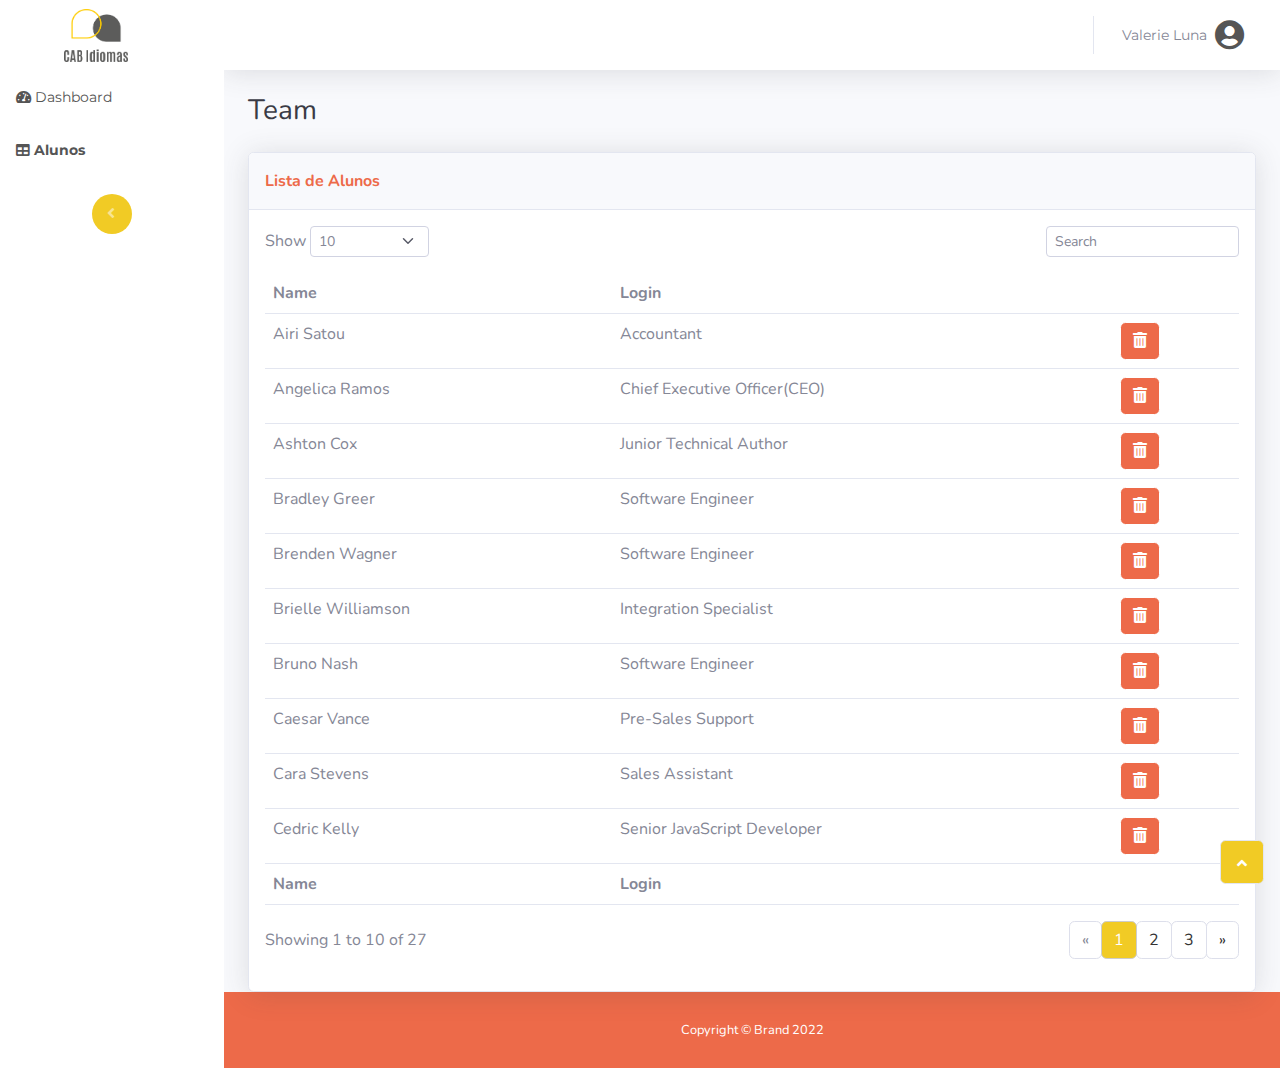
<file: aluno.html>
<!DOCTYPE html>
<html>

<head>
    <meta charset="utf-8">
    <meta name="viewport" content="width=device-width, initial-scale=1.0, shrink-to-fit=no">
    <title>Table - Brand</title>
    <link rel="stylesheet" href="assets/bootstrap/css/bootstrap.min.css">
    <link rel="stylesheet" href="https://fonts.googleapis.com/css?family=Nunito:200,200i,300,300i,400,400i,600,600i,700,700i,800,800i,900,900i&amp;display=swap">
    <link rel="stylesheet" href="https://fonts.googleapis.com/css?family=Montserrat&amp;display=swap">
    <link rel="stylesheet" href="assets/fonts/fontawesome-all.min.css">
    <link rel="stylesheet" href="assets/css/cab-style.css">
    <link rel="stylesheet" href="assets/css/Login-Form-Basic-icons.css">
</head>

<body id="page-top">
    <div id="wrapper">
        <nav class="navbar navbar-dark align-items-start sidebar sidebar-dark accordion bg-gradient-primary p-0" style="background: #ffffff;">
            <div class="container-fluid d-flex flex-column p-0"><a class="navbar-brand d-flex justify-content-center align-items-center sidebar-brand m-0" href="#"><img src="assets/img/CAB%20Idiomas.png" style="height: 53px;">
                    <div class="sidebar-brand-icon rotate-n-15"></div>
                    <div class="sidebar-brand-text mx-3"></div>
                </a>
                <hr class="sidebar-divider my-0">
                <ul class="navbar-nav text-light" id="accordionSidebar">
                    <li class="nav-item"><a class="nav-link" href="index.html"><i class="fas fa-tachometer-alt"></i><span>Dashboard</span></a></li>
                    <li class="nav-item"></li>
                    <li class="nav-item"><a class="nav-link active active" href="aluno.html"><i class="fas fa-table" style="color: #555555;"></i><span>Alunos</span></a></li>
                    <li class="nav-item"></li>
                    <li class="nav-item"></li>
                </ul>
                <div class="text-center d-none d-md-inline"><button class="btn rounded-circle border-0" id="sidebarToggle" type="button"></button></div>
            </div>
        </nav>
        <div class="d-flex flex-column" id="content-wrapper">
            <div id="content">
                <nav class="navbar navbar-light navbar-expand bg-white shadow mb-4 topbar static-top">
                    <div class="container-fluid"><button class="btn btn-link d-md-none rounded-circle me-3" id="sidebarToggleTop" type="button"><i class="fas fa-bars"></i></button>
                        <ul class="navbar-nav flex-nowrap ms-auto">
                            <li class="nav-item dropdown d-sm-none no-arrow"><a class="dropdown-toggle nav-link" aria-expanded="false" data-bs-toggle="dropdown" href="#"><i class="fas fa-search"></i></a>
                                <div class="dropdown-menu dropdown-menu-end p-3 animated--grow-in" aria-labelledby="searchDropdown">
                                    <form class="me-auto navbar-search w-100">
                                        <div class="input-group"><input class="bg-light form-control border-0 small" type="text" placeholder="Search for ...">
                                            <div class="input-group-append"><button class="btn btn-primary py-0" type="button"><i class="fas fa-search"></i></button></div>
                                        </div>
                                    </form>
                                </div>
                            </li>
                            <div class="d-none d-sm-block topbar-divider"></div>
                            <li class="nav-item dropdown no-arrow">
                                <div class="nav-item dropdown no-arrow"><a class="dropdown-toggle nav-link" aria-expanded="false" data-bs-toggle="dropdown" href="#"><span class="d-none d-lg-inline me-2 text-gray-600 small">Valerie Luna</span><i class="fas fa-user-circle" style="font-size: 30px;"></i></a>
                                    <div class="dropdown-menu shadow dropdown-menu-end animated--grow-in"><a class="dropdown-item" href="#"><i class="fas fa-user fa-sm fa-fw me-2 text-gray-400"></i>&nbsp;Profile</a><a class="dropdown-item" href="#"><i class="fas fa-cogs fa-sm fa-fw me-2 text-gray-400"></i>&nbsp;Settings</a><a class="dropdown-item" href="#"><i class="fas fa-list fa-sm fa-fw me-2 text-gray-400"></i>&nbsp;Activity log</a>
                                        <div class="dropdown-divider"></div><a class="dropdown-item" href="#"><i class="fas fa-sign-out-alt fa-sm fa-fw me-2 text-gray-400"></i>&nbsp;Logout</a>
                                    </div>
                                </div>
                            </li>
                        </ul>
                    </div>
                </nav>
                <div class="container-fluid">
                    <h3 class="text-dark mb-4">Team</h3>
                    <div class="card shadow">
                        <div class="card-header py-3">
                            <p class="text-primary m-0 fw-bold" style="--bs-primary: #ed6a49;--bs-primary-rgb: 237,106,73;">Lista de Alunos</p>
                        </div>
                        <div class="card-body">
                            <div class="row">
                                <div class="col-md-6 text-nowrap">
                                    <div id="dataTable_length" class="dataTables_length" aria-controls="dataTable"><label class="form-label">Show&nbsp;<select class="d-inline-block form-select form-select-sm">
                                                <option value="10" selected="">10</option>
                                                <option value="25">25</option>
                                                <option value="50">50</option>
                                                <option value="100">100</option>
                                            </select>&nbsp;</label></div>
                                </div>
                                <div class="col-md-6">
                                    <div class="text-md-end dataTables_filter" id="dataTable_filter"><label class="form-label"><input type="search" class="form-control form-control-sm" aria-controls="dataTable" placeholder="Search"></label></div>
                                </div>
                            </div><div id="dataTable" class="table-responsive table mt-2" role="grid" aria-describedby="dataTable_info">
    <table id="dataTable" class="table my-0">
        <thead>
            <tr>
                <th>Name</th>
                <th>Login</th>
            </tr>
        </thead>
        <tbody>
            <a href="form-aluno.html">
            <tr>
                <td>Airi Satou</td>
                <td>Accountant</td>
                <td><button class="btn btn-primary" type="button"><i class="fas fa-trash-alt"></i></button></td>
            </tr>
            </a>
            <tr>
                <td>Angelica Ramos</td>
                <td>Chief Executive Officer(CEO)</td>
                <td><button class="btn btn-primary" type="button"><i class="fas fa-trash-alt"></i></button></td>
            </tr>
            <tr>
                <td>Ashton Cox</td>
                <td>Junior Technical Author</td>
                <td><button class="btn btn-primary" type="button"><i class="fas fa-trash-alt"></i></button></td>
            </tr>
            <tr>
                <td>Bradley Greer</td>
                <td>Software Engineer</td>
                <td><button class="btn btn-primary" type="button"><i class="fas fa-trash-alt"></i></button></td>
            </tr>
            <tr>
                <td>Brenden Wagner</td>
                <td>Software Engineer</td>
                <td><button class="btn btn-primary" type="button"><i class="fas fa-trash-alt"></i></button></td>
            </tr>
            <tr>
                <td>Brielle Williamson</td>
                <td>Integration Specialist</td>
                <td><button class="btn btn-primary" type="button"><i class="fas fa-trash-alt"></i></button></td>
            </tr>
            <tr>
                <td>Bruno Nash<br /></td>
                <td>Software Engineer</td>
                <td><button class="btn btn-primary" type="button"><i class="fas fa-trash-alt"></i></button></td>
            </tr>
            <tr>
                <td>Caesar Vance</td>
                <td>Pre-Sales Support</td>
                <td><button class="btn btn-primary" type="button"><i class="fas fa-trash-alt"></i></button></td>
            </tr>
            <tr>
                <td>Cara Stevens</td>
                <td>Sales Assistant</td>
                <td><button class="btn btn-primary" type="button"><i class="fas fa-trash-alt"></i></button></td>
            </tr>
            <tr>
                <td>Cedric Kelly</td>
                <td>Senior JavaScript Developer</td>
                <td><button class="btn btn-primary" type="button"><i class="fas fa-trash-alt"></i></button></td>
            </tr>
        </tbody>
        <tfoot>
            <tr>
                <td><strong>Name</strong></td>
                <td><strong>Login</strong></td>
            </tr>
        </tfoot>
    </table>
</div>
                            <div class="row">
                                <div class="col-md-6 align-self-center">
                                    <p id="dataTable_info" class="dataTables_info" role="status" aria-live="polite">Showing 1 to 10 of 27</p>
                                </div>
                                <div class="col-md-6">
                                    <nav class="d-lg-flex justify-content-lg-end dataTables_paginate paging_simple_numbers">
                                        <ul class="pagination">
                                            <li class="page-item disabled"><a class="page-link" aria-label="Previous" href="#"><span aria-hidden="true">«</span></a></li>
                                            <li class="page-item active" style="--bs-primary-rgb: 255,255,255;"><a class="page-link" href="#">1</a></li>
                                            <li class="page-item"><a class="page-link" href="#">2</a></li>
                                            <li class="page-item"><a class="page-link" href="#">3</a></li>
                                            <li class="page-item"><a class="page-link" aria-label="Next" href="#"><span aria-hidden="true">»</span></a></li>
                                        </ul>
                                    </nav>
                                </div>
                            </div>
                        </div>
                    </div>
                </div>
            </div><footer class="sticky-footer">
    <div class="container my-auto">
        <div class="text-center my-auto copyright"><span>Copyright © Brand 2022</span></div>
    </div>
</footer>
        </div><a class="border rounded d-inline scroll-to-top" href="#page-top"><i class="fas fa-angle-up"></i></a>
    </div>
    <script src="assets/bootstrap/js/bootstrap.min.js"></script>
    <script src="assets/js/theme.js"></script>
</body>

</html>
</file>
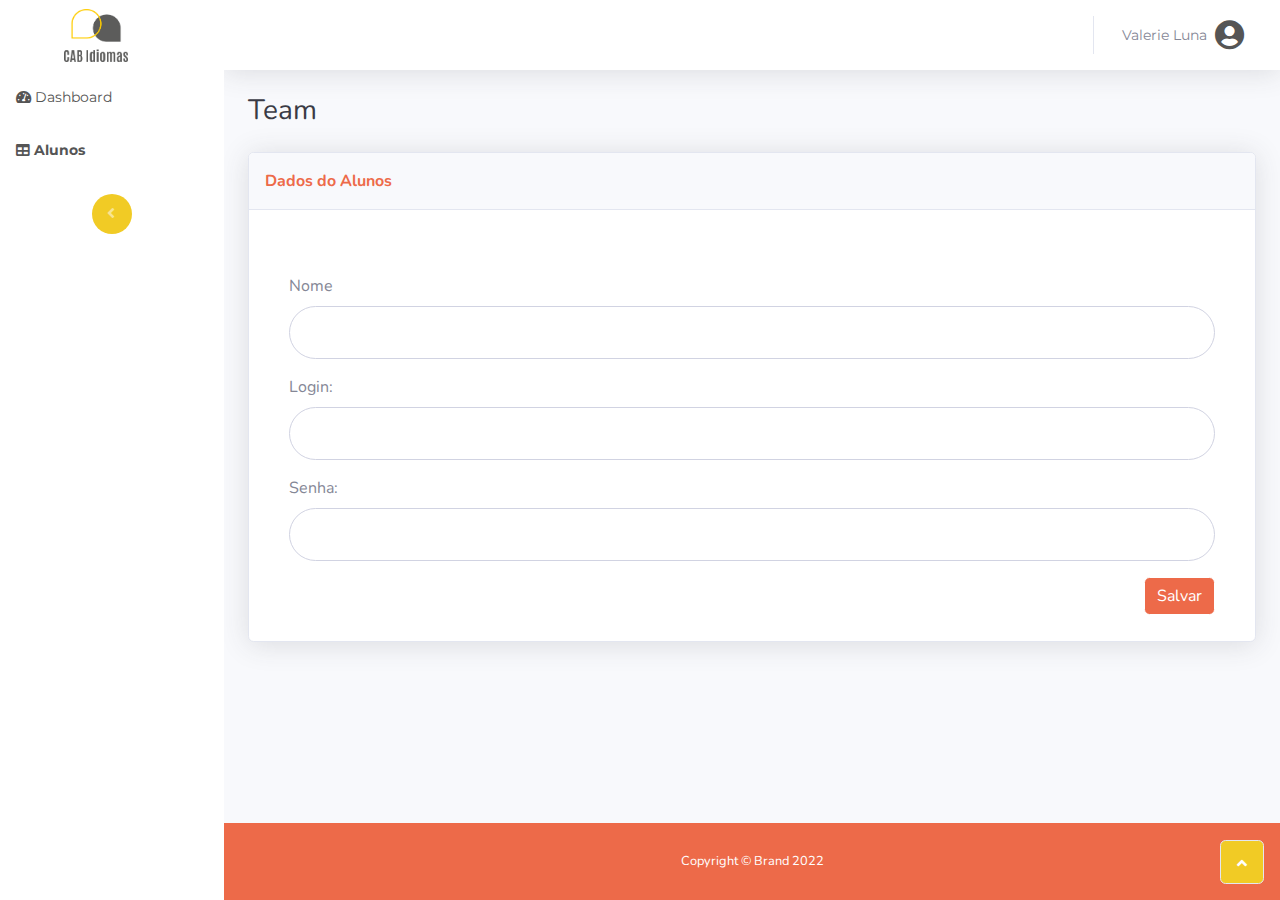
<file: form-aluno.html>
<!DOCTYPE html>
<html>

<head>
    <meta charset="utf-8">
    <meta name="viewport" content="width=device-width, initial-scale=1.0, shrink-to-fit=no">
    <title>Table - Brand</title>
    <link rel="stylesheet" href="assets/bootstrap/css/bootstrap.min.css">
    <link rel="stylesheet" href="https://fonts.googleapis.com/css?family=Nunito:200,200i,300,300i,400,400i,600,600i,700,700i,800,800i,900,900i&amp;display=swap">
    <link rel="stylesheet" href="https://fonts.googleapis.com/css?family=Montserrat&amp;display=swap">
    <link rel="stylesheet" href="assets/fonts/fontawesome-all.min.css">
    <link rel="stylesheet" href="assets/css/cab-style.css">
    <link rel="stylesheet" href="assets/css/Login-Form-Basic-icons.css">
</head>

<body id="page-top">
    <div id="wrapper">
        <nav class="navbar navbar-dark align-items-start sidebar sidebar-dark accordion bg-gradient-primary p-0" style="background: #ffffff;">
            <div class="container-fluid d-flex flex-column p-0"><a class="navbar-brand d-flex justify-content-center align-items-center sidebar-brand m-0" href="#"><img src="assets/img/CAB%20Idiomas.png" style="height: 53px;">
                    <div class="sidebar-brand-icon rotate-n-15"></div>
                    <div class="sidebar-brand-text mx-3"></div>
                </a>
                <hr class="sidebar-divider my-0">
                <ul class="navbar-nav text-light" id="accordionSidebar">
                    <li class="nav-item"><a class="nav-link" href="index.html"><i class="fas fa-tachometer-alt"></i><span>Dashboard</span></a></li>
                    <li class="nav-item"></li>
                    <li class="nav-item"><a class="nav-link active" href="aluno.html"><i class="fas fa-table" style="color: #555555;"></i><span>Alunos</span></a></li>
                    <li class="nav-item"></li>
                    <li class="nav-item"></li>
                </ul>
                <div class="text-center d-none d-md-inline"><button class="btn rounded-circle border-0" id="sidebarToggle" type="button"></button></div>
            </div>
        </nav>
        <div class="d-flex flex-column" id="content-wrapper">
            <div id="content">
                <nav class="navbar navbar-light navbar-expand bg-white shadow mb-4 topbar static-top">
                    <div class="container-fluid"><button class="btn btn-link d-md-none rounded-circle me-3" id="sidebarToggleTop" type="button"><i class="fas fa-bars"></i></button>
                        <ul class="navbar-nav flex-nowrap ms-auto">
                            <li class="nav-item dropdown d-sm-none no-arrow"><a class="dropdown-toggle nav-link" aria-expanded="false" data-bs-toggle="dropdown" href="#"><i class="fas fa-search"></i></a>
                                <div class="dropdown-menu dropdown-menu-end p-3 animated--grow-in" aria-labelledby="searchDropdown">
                                    <form class="me-auto navbar-search w-100">
                                        <div class="input-group"><input class="bg-light form-control border-0 small" type="text" placeholder="Search for ...">
                                            <div class="input-group-append"><button class="btn btn-primary py-0" type="button"><i class="fas fa-search"></i></button></div>
                                        </div>
                                    </form>
                                </div>
                            </li>
                            <div class="d-none d-sm-block topbar-divider"></div>
                            <li class="nav-item dropdown no-arrow">
                                <div class="nav-item dropdown no-arrow"><a class="dropdown-toggle nav-link" aria-expanded="false" data-bs-toggle="dropdown" href="#"><span class="d-none d-lg-inline me-2 text-gray-600 small">Valerie Luna</span><i class="fas fa-user-circle" style="font-size: 30px;"></i></a>
                                    <div class="dropdown-menu shadow dropdown-menu-end animated--grow-in"><a class="dropdown-item" href="#"><i class="fas fa-user fa-sm fa-fw me-2 text-gray-400"></i>&nbsp;Profile</a><a class="dropdown-item" href="#"><i class="fas fa-cogs fa-sm fa-fw me-2 text-gray-400"></i>&nbsp;Settings</a><a class="dropdown-item" href="#"><i class="fas fa-list fa-sm fa-fw me-2 text-gray-400"></i>&nbsp;Activity log</a>
                                        <div class="dropdown-divider"></div><a class="dropdown-item" href="#"><i class="fas fa-sign-out-alt fa-sm fa-fw me-2 text-gray-400"></i>&nbsp;Logout</a>
                                    </div>
                                </div>
                            </li>
                        </ul>
                    </div>
                </nav>
                <div class="container-fluid">
                    <h3 class="text-dark mb-4">Team</h3>
                    <div class="card shadow">
                        <div class="card-header py-3">
                            <p class="text-primary m-0 fw-bold" style="--bs-primary: #ed6a49;--bs-primary-rgb: 237,106,73;">Dados do Alunos</p>
                        </div>
                        <div class="card-body">
                            <section class="position-relative py-4 py-xl-5">
                                <div class="container"><form><div class="mb-3"><label class="form-label">Nome</label><input class="form-control form-control-user" type="text" /></div><div class="mb-3"><label class="form-label">Login:</label><input class="form-control form-control-user" type="email" /></div><div class="mb-3"><label class="form-label">Senha:</label><input class="form-control form-control-user" type="password" /></div></form><button class="btn btn-primary" type="button" style="float:right">Salvar</button></div>
                            </section>
                        </div>
                    </div>
                </div>
            </div><footer class="sticky-footer">
    <div class="container my-auto">
        <div class="text-center my-auto copyright"><span>Copyright © Brand 2022</span></div>
    </div>
</footer>
        </div><a class="border rounded d-inline scroll-to-top" href="#page-top"><i class="fas fa-angle-up"></i></a>
    </div>
    <script src="assets/bootstrap/js/bootstrap.min.js"></script>
    <script src="assets/js/theme.js"></script>
</body>

</html>
</file>
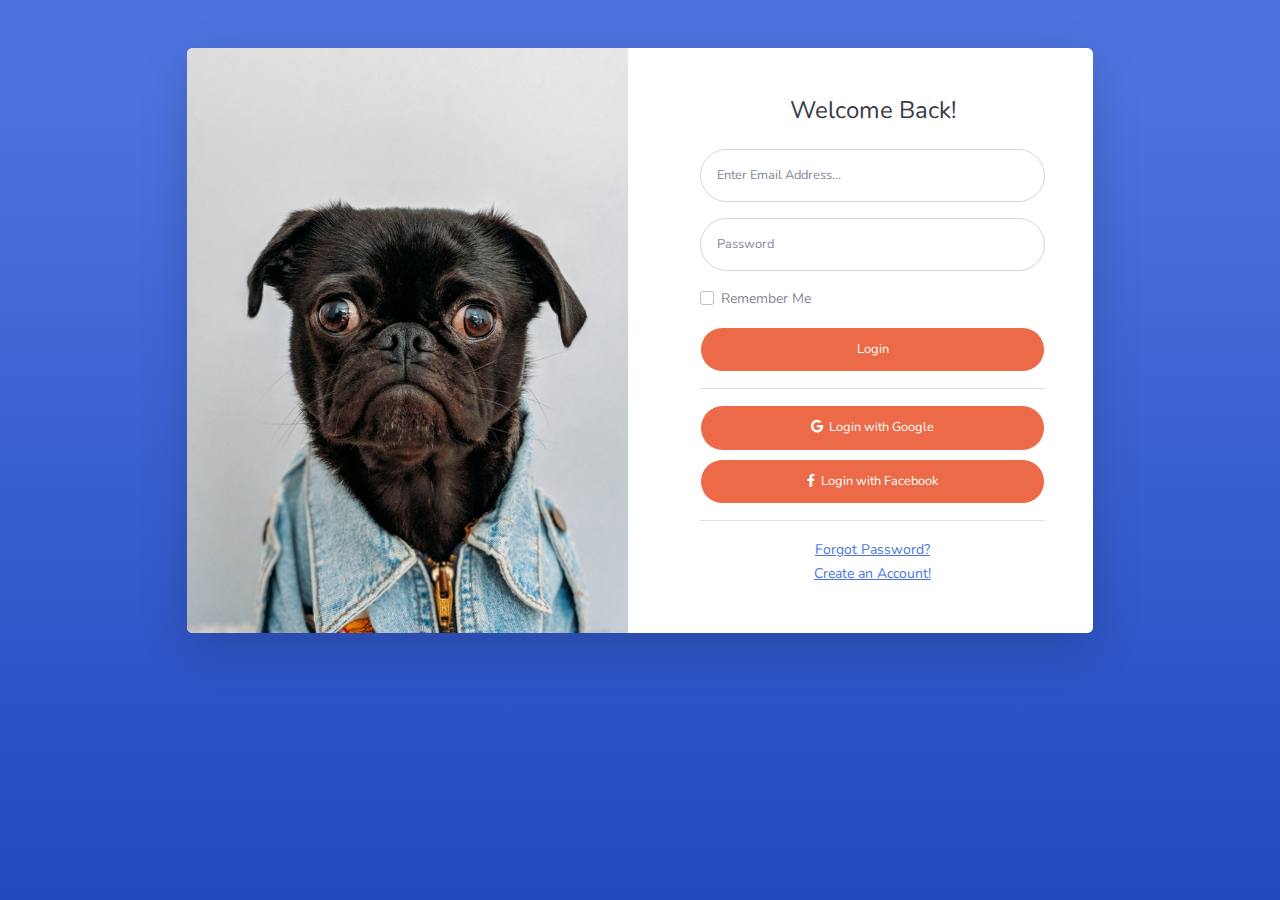
<file: login.html>
<!DOCTYPE html>
<html>

<head>
    <meta charset="utf-8">
    <meta name="viewport" content="width=device-width, initial-scale=1.0, shrink-to-fit=no">
    <title>Login - Brand</title>
    <link rel="stylesheet" href="assets/bootstrap/css/bootstrap.min.css">
    <link rel="stylesheet" href="https://fonts.googleapis.com/css?family=Nunito:200,200i,300,300i,400,400i,600,600i,700,700i,800,800i,900,900i&amp;display=swap">
    <link rel="stylesheet" href="https://fonts.googleapis.com/css?family=Montserrat&amp;display=swap">
    <link rel="stylesheet" href="assets/fonts/fontawesome-all.min.css">
    <link rel="stylesheet" href="assets/css/cab-style.css">
    <link rel="stylesheet" href="assets/css/Login-Form-Basic-icons.css">
</head>

<body class="bg-gradient-primary">
    <div class="container">
        <div class="row justify-content-center">
            <div class="col-md-9 col-lg-12 col-xl-10">
                <div class="card shadow-lg o-hidden border-0 my-5">
                    <div class="card-body p-0">
                        <div class="row">
                            <div class="col-lg-6 d-none d-lg-flex">
                                <div class="flex-grow-1 bg-login-image" style="background-image: url(&quot;assets/img/dogs/image3.jpeg&quot;);"></div>
                            </div>
                            <div class="col-lg-6">
                                <div class="p-5">
                                    <div class="text-center">
                                        <h4 class="text-dark mb-4">Welcome Back!</h4>
                                    </div>
                                    <form class="user">
                                        <div class="mb-3"><input class="form-control form-control-user" type="email" id="exampleInputEmail" aria-describedby="emailHelp" placeholder="Enter Email Address..." name="email"></div>
                                        <div class="mb-3"><input class="form-control form-control-user" type="password" id="exampleInputPassword" placeholder="Password" name="password"></div>
                                        <div class="mb-3">
                                            <div class="custom-control custom-checkbox small">
                                                <div class="form-check"><input class="form-check-input custom-control-input" type="checkbox" id="formCheck-1"><label class="form-check-label custom-control-label" for="formCheck-1">Remember Me</label></div>
                                            </div>
                                        </div><button class="btn btn-primary d-block btn-user w-100" type="submit">Login</button>
                                        <hr><a class="btn btn-primary d-block btn-google btn-user w-100 mb-2" role="button"><i class="fab fa-google"></i>&nbsp; Login with Google</a><a class="btn btn-primary d-block btn-facebook btn-user w-100" role="button"><i class="fab fa-facebook-f"></i>&nbsp; Login with Facebook</a>
                                        <hr>
                                    </form>
                                    <div class="text-center"><a class="small" href="forgot-password.html">Forgot Password?</a></div>
                                    <div class="text-center"><a class="small" href="register.html">Create an Account!</a></div>
                                </div>
                            </div>
                        </div>
                    </div>
                </div>
            </div>
        </div>
    </div>
    <script src="assets/bootstrap/js/bootstrap.min.js"></script>
    <script src="assets/js/theme.js"></script>
</body>

</html>
</file>
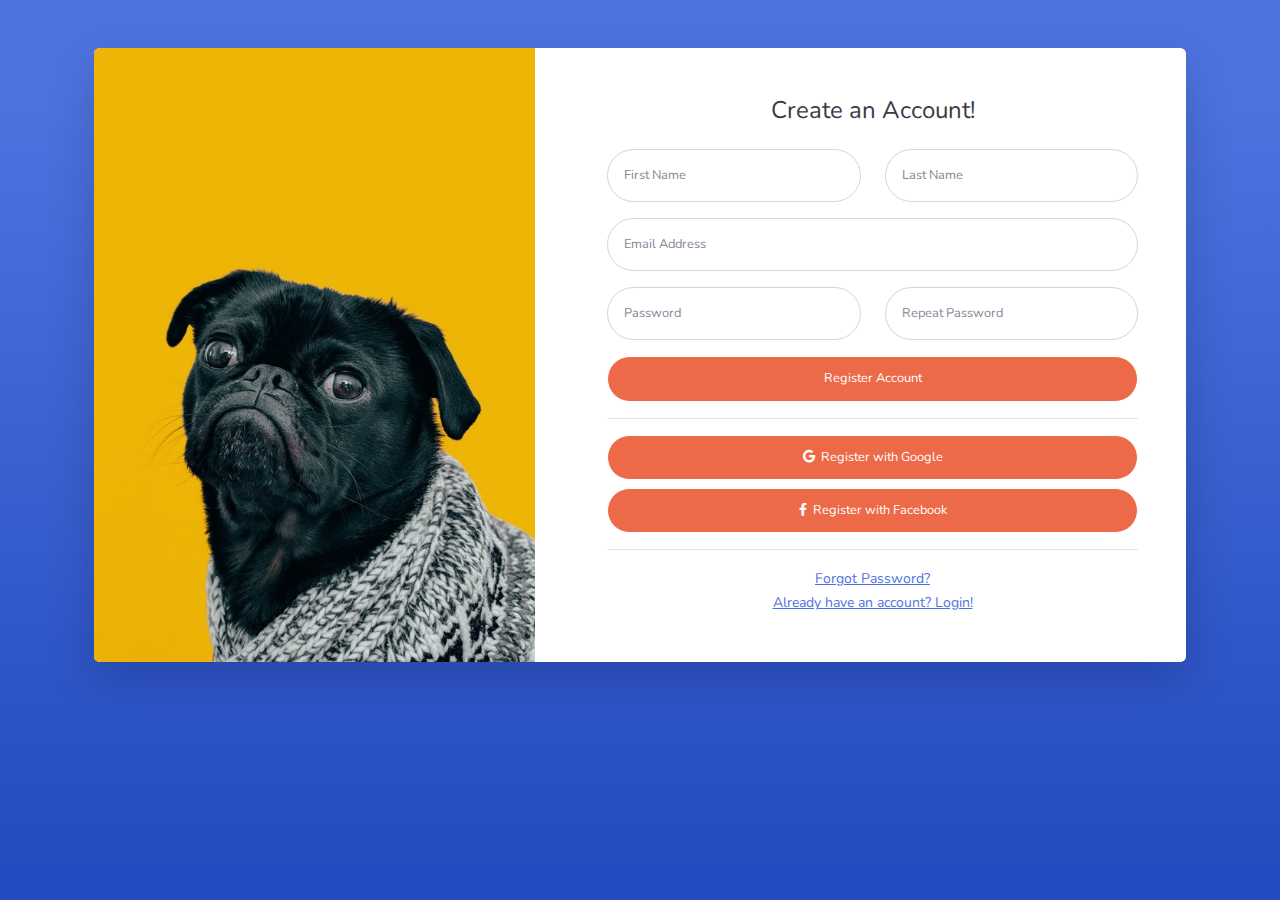
<file: register.html>
<!DOCTYPE html>
<html>

<head>
    <meta charset="utf-8">
    <meta name="viewport" content="width=device-width, initial-scale=1.0, shrink-to-fit=no">
    <title>Register - Brand</title>
    <link rel="stylesheet" href="assets/bootstrap/css/bootstrap.min.css">
    <link rel="stylesheet" href="https://fonts.googleapis.com/css?family=Nunito:200,200i,300,300i,400,400i,600,600i,700,700i,800,800i,900,900i&amp;display=swap">
    <link rel="stylesheet" href="https://fonts.googleapis.com/css?family=Montserrat&amp;display=swap">
    <link rel="stylesheet" href="assets/fonts/fontawesome-all.min.css">
    <link rel="stylesheet" href="assets/css/cab-style.css">
    <link rel="stylesheet" href="assets/css/Login-Form-Basic-icons.css">
</head>

<body class="bg-gradient-primary">
    <div class="container">
        <div class="card shadow-lg o-hidden border-0 my-5">
            <div class="card-body p-0">
                <div class="row">
                    <div class="col-lg-5 d-none d-lg-flex">
                        <div class="flex-grow-1 bg-register-image" style="background-image: url(&quot;assets/img/dogs/image2.jpeg&quot;);"></div>
                    </div>
                    <div class="col-lg-7">
                        <div class="p-5">
                            <div class="text-center">
                                <h4 class="text-dark mb-4">Create an Account!</h4>
                            </div>
                            <form class="user">
                                <div class="row mb-3">
                                    <div class="col-sm-6 mb-3 mb-sm-0"><input class="form-control form-control-user" type="text" id="exampleFirstName" placeholder="First Name" name="first_name"></div>
                                    <div class="col-sm-6"><input class="form-control form-control-user" type="text" id="exampleFirstName" placeholder="Last Name" name="last_name"></div>
                                </div>
                                <div class="mb-3"><input class="form-control form-control-user" type="email" id="exampleInputEmail" aria-describedby="emailHelp" placeholder="Email Address" name="email"></div>
                                <div class="row mb-3">
                                    <div class="col-sm-6 mb-3 mb-sm-0"><input class="form-control form-control-user" type="password" id="examplePasswordInput" placeholder="Password" name="password"></div>
                                    <div class="col-sm-6"><input class="form-control form-control-user" type="password" id="exampleRepeatPasswordInput" placeholder="Repeat Password" name="password_repeat"></div>
                                </div><button class="btn btn-primary d-block btn-user w-100" type="submit">Register Account</button>
                                <hr><a class="btn btn-primary d-block btn-google btn-user w-100 mb-2" role="button"><i class="fab fa-google"></i>&nbsp; Register with Google</a><a class="btn btn-primary d-block btn-facebook btn-user w-100" role="button"><i class="fab fa-facebook-f"></i>&nbsp; Register with Facebook</a>
                                <hr>
                            </form>
                            <div class="text-center"><a class="small" href="forgot-password.html">Forgot Password?</a></div>
                            <div class="text-center"><a class="small" href="login.html">Already have an account? Login!</a></div>
                        </div>
                    </div>
                </div>
            </div>
        </div>
    </div>
    <script src="assets/bootstrap/js/bootstrap.min.js"></script>
    <script src="assets/js/theme.js"></script>
</body>

</html>
</file>
<file: assets/css/cab-style.css>
.pagination {
  --bs-pagination-padding-x: 0.75rem;
  --bs-pagination-padding-y: 0.375rem;
  --bs-pagination-font-size: 1rem;
  --bs-pagination-color: #333333;
  --bs-pagination-bg: #fff;
  --bs-pagination-border-width: 1px;
  --bs-pagination-border-color: #dddfeb;
  --bs-pagination-border-radius: 0.35rem;
  --bs-pagination-hover-color: var(--bs-link-hover-color);
  --bs-pagination-hover-bg: #eaecf4;
  --bs-pagination-hover-border-color: #dddfeb;
  --bs-pagination-focus-color: var(--bs-link-hover-color);
  --bs-pagination-focus-bg: #eaecf4;
  --bs-pagination-focus-box-shadow: 0 0 0 0.25rem rgba(78, 115, 223, 0.25);
  --bs-pagination-active-color: #fff;
  --bs-pagination-active-bg: #f1cb25;
  --bs-pagination-active-border-color: #cccccc;
  --bs-pagination-disabled-color: #858796;
  --bs-pagination-disabled-bg: #fff;
  --bs-pagination-disabled-border-color: #dddfeb;
  display: flex;
  padding-left: 0;
  list-style: none;
}

.btn-primary {
  --bs-btn-color: #fff;
  --bs-btn-bg: #ed6a49;
  --bs-btn-border-color: #ffffff;
  --bs-btn-hover-color: #fff;
  --bs-btn-hover-bg: #b75a38;
  --bs-btn-hover-border-color: #b75a38;
  --bs-btn-focus-shadow-rgb: 105, 136, 228;
  --bs-btn-active-color: #fff;
  --bs-btn-active-bg: #ed6a49;
  --bs-btn-active-border-color: #b75a38;
  --bs-btn-active-shadow: inset 0 3px 5px rgba(0, 0, 0, 0.125);
  --bs-btn-disabled-color: #fff;
  --bs-btn-disabled-bg: #ed6a49;
  --bs-btn-disabled-border-color: #ed6a49;
}

.scroll-to-top {
  position: fixed;
  right: 1rem;
  bottom: 1rem;
  display: none;
  width: 2.75rem;
  height: 2.75rem;
  text-align: center;
  color: #fff;
  background: #f1cb25;
  line-height: 46px;
}

.sidebar .nav-item {
  position: relative;
}

li.nav-item span {
  font-family: Montserrat, sans-serif;
  color: #555555;
  font-size: 13.6px;
}

li.nav-item i {
  color: #555555;
  font-size: 13.6px;
}

.sidebar-dark .nav-item .nav-link i {
  color: #555555;
}

.sidebar .nav-item .nav-link.active {
  font-weight: 700;
}

.sidebar-dark #sidebarToggle {
  background-color: #f1cb25;
}

.sidebar-dark #sidebarToggle:hover {
  background-color: rgba(241,203,37,0.7);
}

.sidebar-dark .nav-item .nav-link.active i, .sidebar-dark .nav-item .nav-link:active i, .sidebar-dark .nav-item .nav-link:focus i, .sidebar-dark .nav-item .nav-link:hover i {
  color: #555555;
}

.form-control-user {
  font-size: .8rem;
  border-radius: 10rem;
  padding: 1rem;
}

footer {
  background-color: #ed6a49;
  --bs-bg-opacity: 1;
  color: white;
}
</file>
<file: assets/css/Login-Form-Basic-icons.css>
.bs-icon {
  --bs-icon-size: .75rem;
  display: flex;
  flex-shrink: 0;
  justify-content: center;
  align-items: center;
  font-size: var(--bs-icon-size);
  width: calc(var(--bs-icon-size) * 2);
  height: calc(var(--bs-icon-size) * 2);
  color: var(--bs-primary);
}

.bs-icon-xs {
  --bs-icon-size: 1rem;
  width: calc(var(--bs-icon-size) * 1.5);
  height: calc(var(--bs-icon-size) * 1.5);
}

.bs-icon-sm {
  --bs-icon-size: 1rem;
}

.bs-icon-md {
  --bs-icon-size: 1.5rem;
}

.bs-icon-lg {
  --bs-icon-size: 2rem;
}

.bs-icon-xl {
  --bs-icon-size: 2.5rem;
}

.bs-icon.bs-icon-primary {
  color: var(--bs-white);
  background: var(--bs-primary);
}

.bs-icon.bs-icon-primary-light {
  color: var(--bs-primary);
  background: rgba(var(--bs-primary-rgb), .2);
}

.bs-icon.bs-icon-semi-white {
  color: var(--bs-primary);
  background: rgba(255, 255, 255, .5);
}

.bs-icon.bs-icon-rounded {
  border-radius: .5rem;
}

.bs-icon.bs-icon-circle {
  border-radius: 50%;
}
</file>
